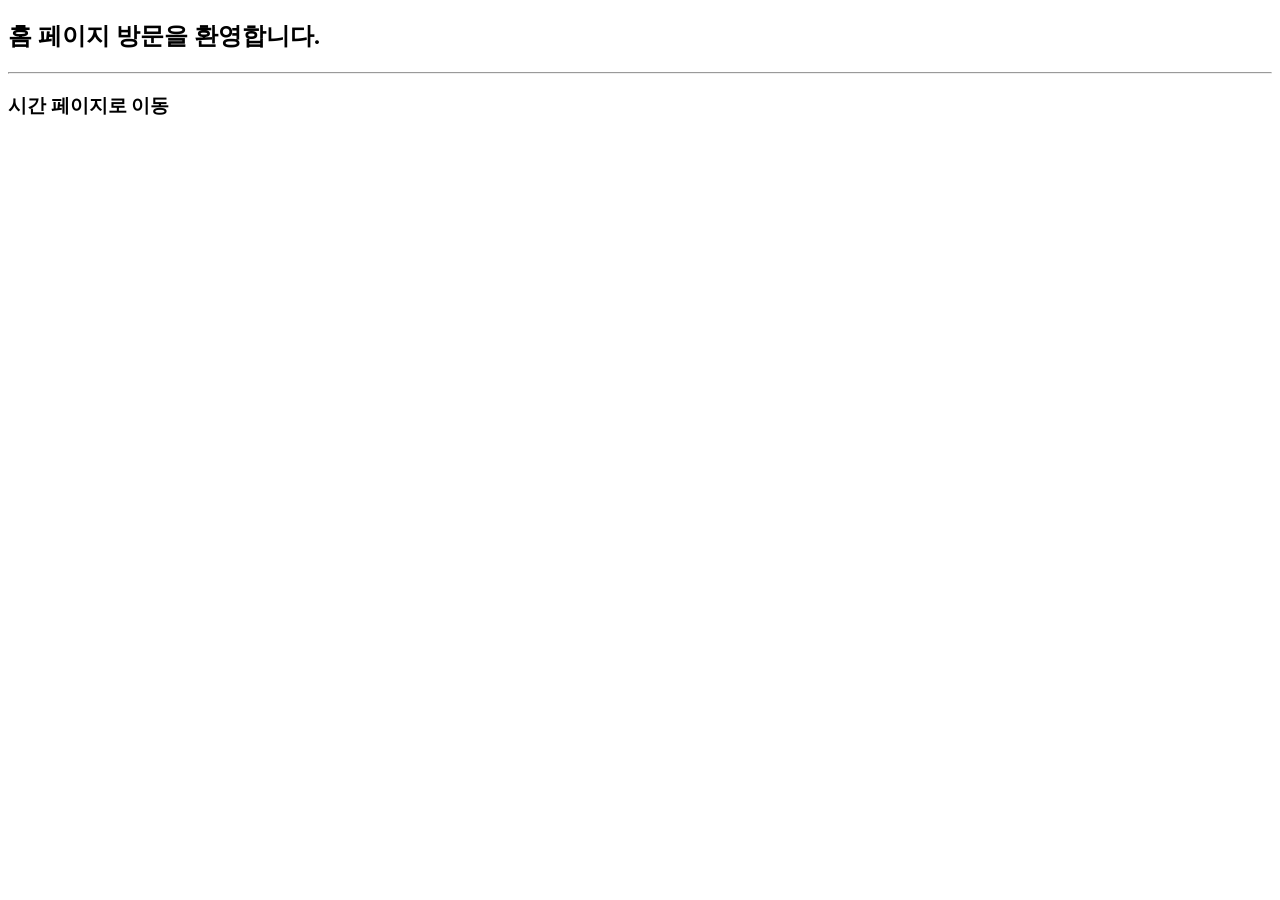
<file: jwboot/src/main/resources/templates/index.html>
<!DOCTYPE html>
<html xmlns:th="http://www.thymeleaf.org" lang="ko">
<head>
    <meta charset="UTF-8">
    <title>Welcome~</title>
    <link rel="stylesheet" th:href="@{/css/style.css}">
</head>
<body>
    <div class="content">
        <h2>홈 페이지 방문을 환영합니다.</h2>
        <hr>
        <h3><a th:href="@{/time}">시간 페이지로 이동</a></h3>
    </div>
</body>
</html>
</file>
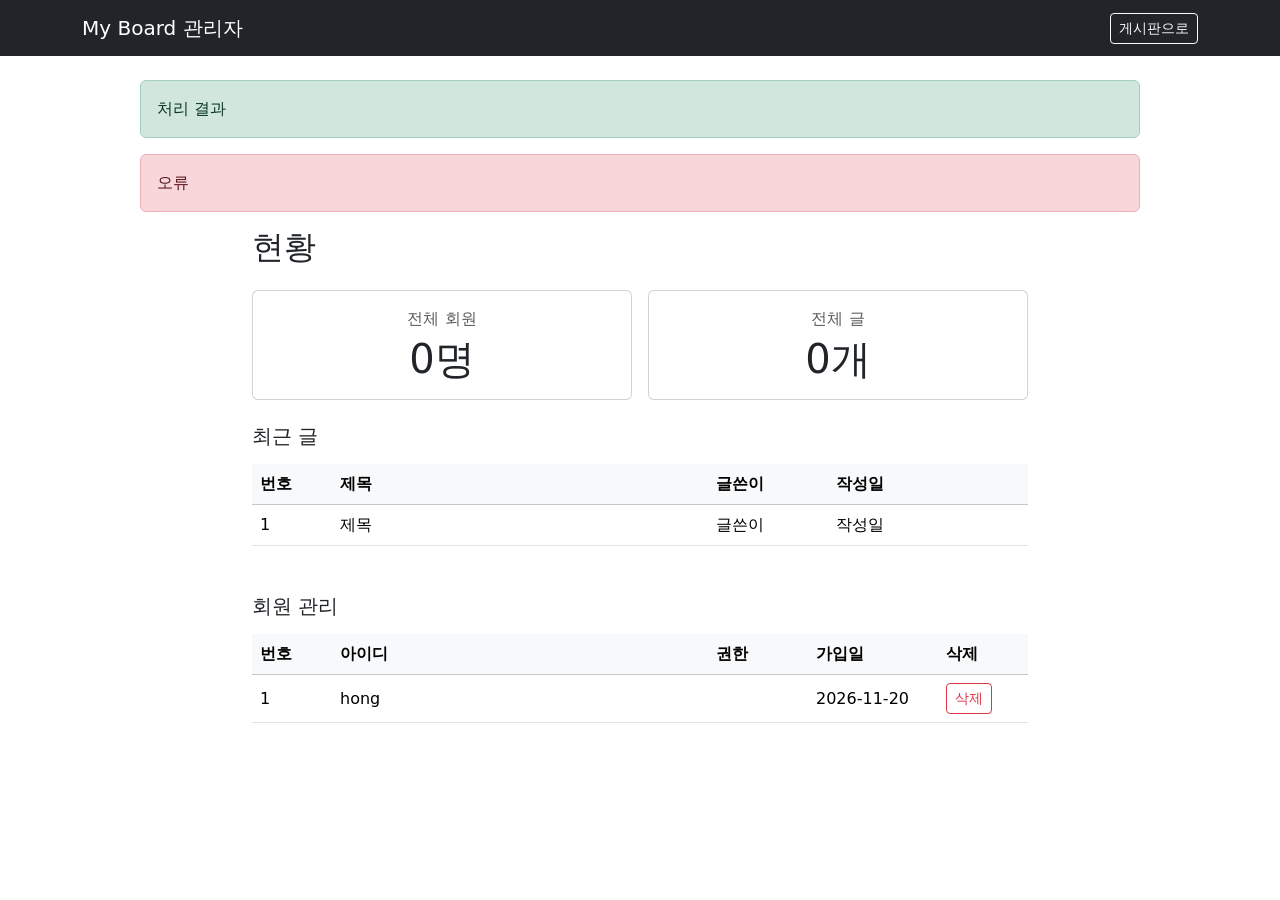
<file: boardweb/src/main/resources/templates/admin/dashboard.html>
<!DOCTYPE html>
<html xmlns:th="http://www.thymeleaf.org" lang="ko">
<head>
    <meta charset="UTF-8">
    <title>관리자 페이지</title>
    <link rel="stylesheet" href="https://cdn.jsdelivr.net/npm/bootstrap@5.3.9/dist/css/bootstrap.min.css">
</head>
<body>
    <nav class="navbar navbar-dark bg-dark mb-4">
        <div class="container">
            <a th:href="@{/admin}" class="navbar-brand">My Board 관리자</a>
            <a th:href="@{/posts}" class="btn btn-outline-light btn-sm">게시판으로</a>
        </div>
    </nav>

    <!-- 처리 결과 -->
    <div class="container" style="width: 80%">
        <div th:if="${message}" class="alert alert-success" th:text="${message}">처리 결과</div>
        <div th:if="${error}" class="alert alert-danger" th:text="${error}">오류</div>
    </div>

    <!-- 전체 현황 -->
    <div class="container" style="max-width: 800px">
        <h2 class="mb-4">현황</h2>
        <!-- row(행) -->
        <div class="row g-3 mb-4">
            <!-- col(열) -->
            <div class="col-md-6">
                <div class="card text-center">
                    <div class="card-body">
                        <p class="text-muted mb-1">전체 회원</p>
                        <p class="display-6 mb-0" th:text="|${userCount}명|">0명</p>
                    </div>
                </div>
            </div>
            <div class="col-md-6">
                <div class="card text-center">
                    <div class="card-body">
                        <p class="text-muted mb-1">전체 글</p>
                        <p class="display-6 mb-0" th:text="|${postCount}개|">0개</p>
                    </div>
                </div>
            </div>
        </div>

        <!-- 최근 글 5개 -->
        <h5 class="mb-3">최근 글</h5>
        <table class="table table-hover mb-5">
            <thead class="table-light">
                <tr>
                    <th style="width: 80px">번호</th>
                    <th>제목</th>
                    <th style="width: 120px">글쓴이</th>
                    <th style="width: 200px">작성일</th>
                </tr>
            </thead>
            <tbody>
                <tr th:each="post: ${recentPosts}">
                    <td th:text="${post.id}">1</td>
                    <td th:text="${post.title}">제목</td>
                    <td th:text="${post.writer}">글쓴이</td>
                    <td th:text="${#temporals.format(post.createdAt,
                            'yyyy-MM-dd HH:mm')}">작성일</td>
                </tr>
            </tbody>
        </table>

        <!-- 회원 관리 -->
        <h5 class="mb-3">회원 관리</h5>
        <table class="table table-hover align-middle mb-5">
            <thead class="table-light">
            <tr>
                <th style="width: 80px">번호</th>
                <th>아이디</th>
                <th style="width: 100px">권한</th>
                <th style="width: 130px">가입일</th>
                <th style="width: 90px">삭제</th>
            </tr>
            </thead>
            <tbody>
            <tr th:each="user : ${users}">
                <td th:text="${user.id}">1</td>
                <td th:text="${user.username}">hong</td>
                <td>
                    <span class="badge" th:text="${user.role}"
                          th:classappend="${user.role == 'ADMIN'} ? 'text-bg-danger' : 'text-bg-secondary'">USER</span>
                </td>
                <td th:text="${#temporals.format(user.createdAt, 'yyyy-MM-dd')}">2026-11-20</td>
                <td>
                    <!-- 회원 삭제 -->
                    <form th:action="@{/admin/users/{id}/delete(id=${user.id})}" method="post"
                          onsubmit="return confirm('회원과 회원이 쓴 글이 모두 삭제됩니다. 삭제할까요?');">
                        <button type="submit" class="btn btn-outline-danger btn-sm">삭제</button>
                    </form>
                </td>
            </tr>
            </tbody>
        </table>
    </div>
</body>
</html>
</file>
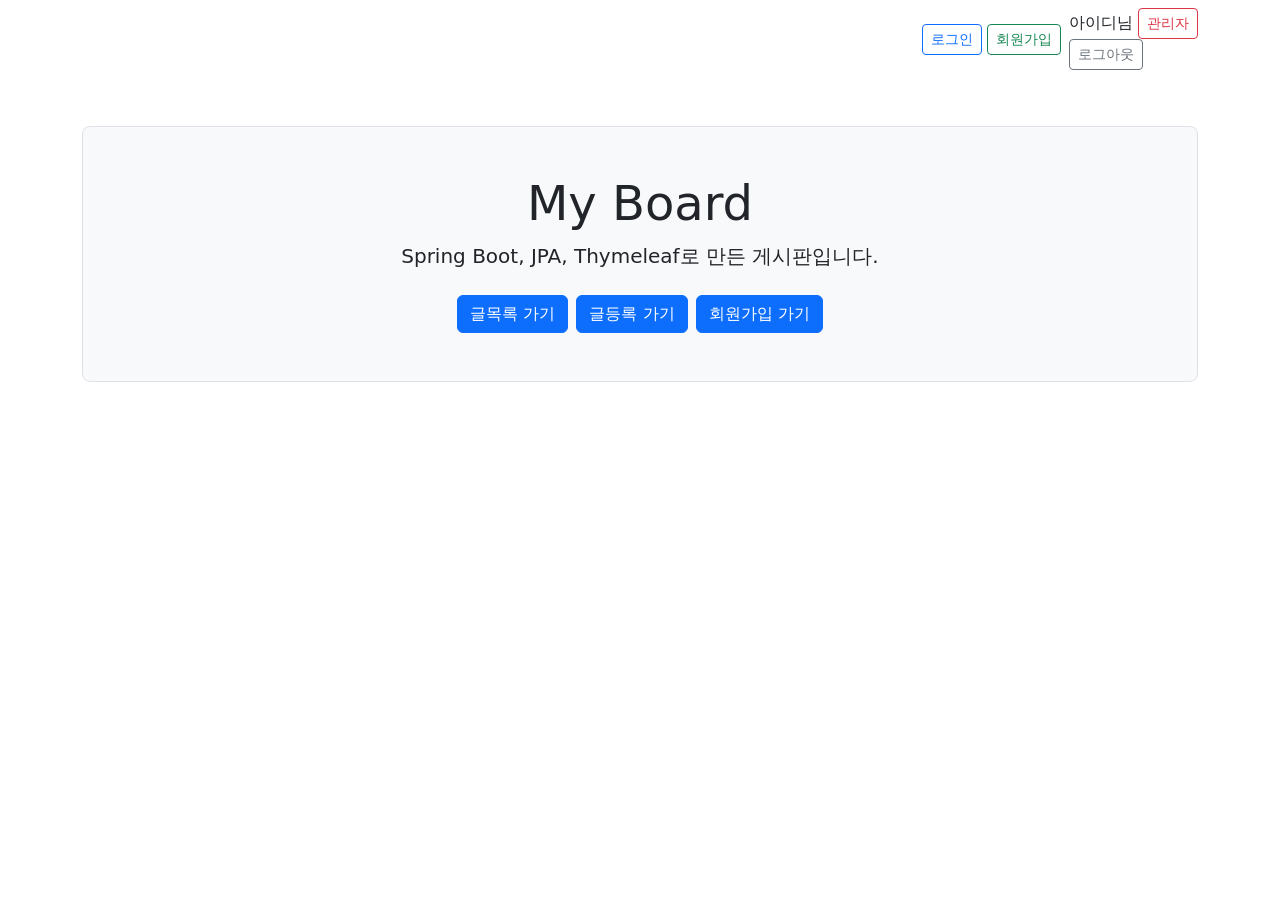
<file: boardweb/src/main/resources/templates/post/main.html>
<!DOCTYPE html>
<html xmlns:th="http://www.thymeleaf.org" lang="ko">
<head>
    <meta charset="UTF-8">
    <title>게시판 메인</title>
    <link rel="stylesheet" href="https://cdn.jsdelivr.net/npm/bootstrap@5.3.9/dist/css/bootstrap.min.css">
</head>
<body>
    <!-- 로그인 상태(우측 상단) -->
    <div class="container d-flex justify-content-end align-items-center gap-2 py-2">
        <th:block th:if="${loginUser == null}">
            <a th:href="@{/login}" class="btn btn-outline-primary btn-sm">로그인</a>
            <a th:href="@{/siginup}" class="btn btn-outline-success btn-sm">회원가입</a>
        </th:block>
        <th:block th:if="${loginUser != null}">
            <span th:text="${loginUser}">아이디님</span>
            <a th:if="${isAdmin}" th:href="@{/admin}" class="btn btn-outline-danger btn-sm">관리자</a>
            <form th:action="@{/logout}" method="post" class="m-0">
                <button type="submit" class="btn btn-outline-secondary btn-sm">로그아웃</button>
            </form>
        </th:block>
    </div>
    
    <div class="container py-5">
        <div class="p-5 mb-4 bg-light border rounded-3 text-center">
            <h1 class="display-5">My Board</h1>
            <p class="lead">Spring Boot, JPA, Thymeleaf로 만든 게시판입니다.</p>

            <div class="d-flex justify-content-center gap-2 mt-4">
                <a th:href="@{/posts}" class="btn btn-primary">글목록 가기</a>
                <a th:href="@{/new-post}" class="btn btn-primary">글등록 가기</a>
                <a th:href="@{/signup}" class="btn btn-primary">회원가입 가기</a>
            </div>
        </div>
    </div>
</body>
</html>
</file>
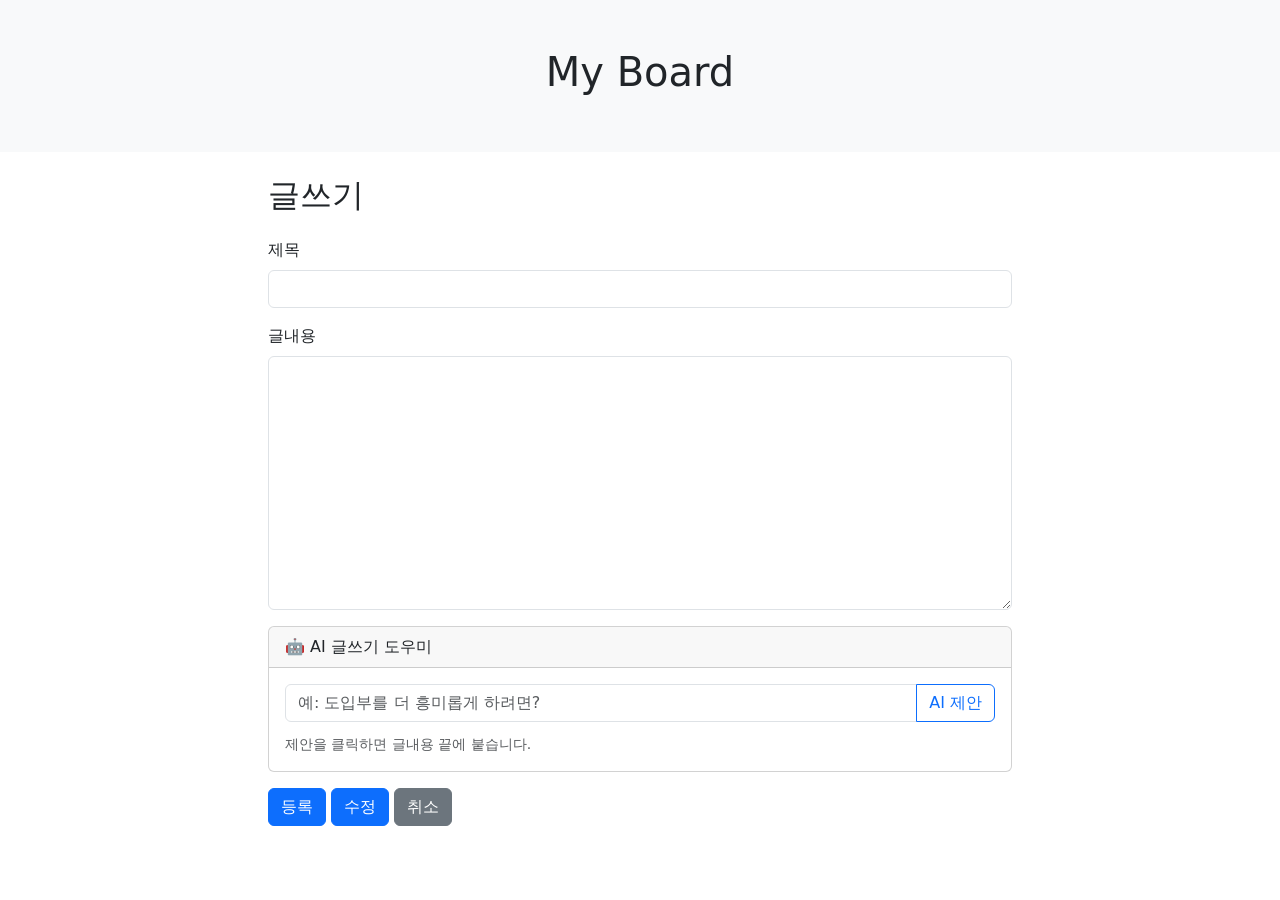
<file: boardweb/src/main/resources/templates/post/newPost.html>
<!DOCTYPE html>
<html xmlns:th="http://www.thymeleaf.org" lang="ko">
<head>
    <meta charset="UTF-8">
    <title>글 쓰기..</title>
    <link rel="stylesheet" href="https://cdn.jsdelivr.net/npm/bootstrap@5.3.9/dist/css/bootstrap.min.css">
</head>
<body>
    <div class="p-5 mb-4 text-center bg-light">
        <h1 class="mb-2">My Board</h1>
    </div>

    <div class="container" style="width: 60%">
        <h2 class="mb-4" th:text="${post == null} ? '글 쓰기' : '글 수정'">글쓰기</h2>
        <!-- ${post?.id} id가 없으면 null이므로 ?(옵셔닝 기호)-->
        <input type="hidden" id="post-id" th:value="${post?.id}">
        <div class="mb-3">
            <label for="title" class="form-label">제목</label>
            <input type="text" id="title" class="form-control"
                   th:value="${post?.title}">
        </div>
        <div class="mb-3">
            <label for="content" class="form-label">글내용</label>
            <textarea id="content" class="form-control"
                      rows="10" th:text="${post?.content}"></textarea>
        </div>
        <!-- AI 글쓰기 도우미 -->
        <div class="card mb-3">
            <div class="card-header">🤖 AI 글쓰기 도우미</div>
            <div class="card-body">
                <div class="input-group mb-2">
                    <input type="text" class="form-control" id="ai-question"
                           placeholder="예: 도입부를 더 흥미롭게 하려면?">
                    <button type="button" id="ai-btn" class="btn btn-outline-primary">AI 제안</button>
                </div>
                <ul class="list-group" id="ai-result"></ul>
                <div class="form-text">제안을 클릭하면 글내용 끝에 붙습니다.</div>
            </div>
        </div>
        <button th:if="${post == null}" type="button" id="create-btn"
                 class="btn btn-primary">등록</button>
        <button th:if="${post != null}" type="button" id="modify-btn"
                class="btn btn-primary">수정</button>
        <a th:href="@{/posts}" class="btn btn-secondary">취소</a>
    </div>

    <script th:src="@{/js/post.js}"></script>
</body>
</html>
</file>
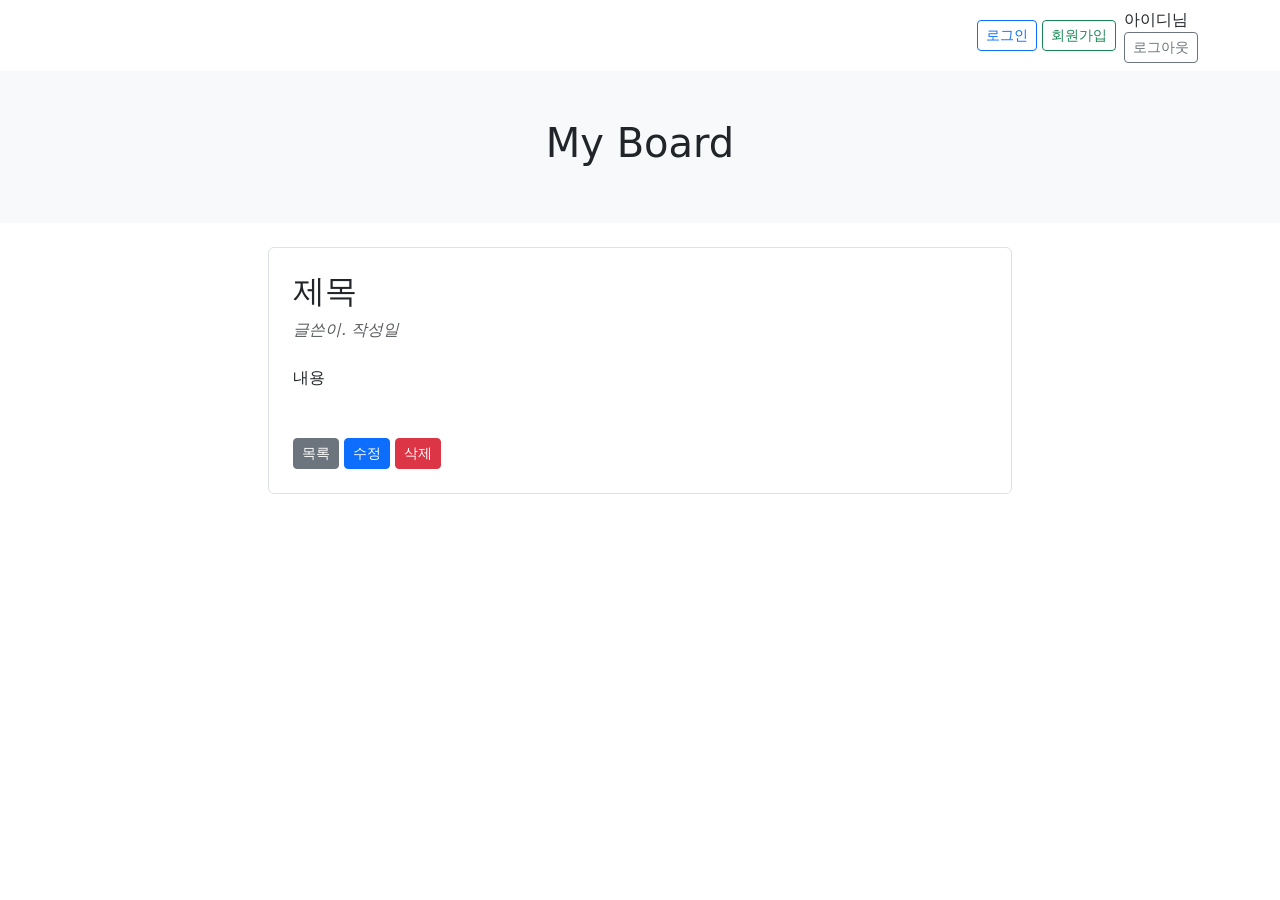
<file: boardweb/src/main/resources/templates/post/postDetail.html>
<!DOCTYPE html>
<html xmlns:th="http://www.thymeleaf.org" lang="ko">
<head>
    <meta charset="UTF-8">
    <title>게시판 목록</title>
    <link rel="stylesheet" href="https://cdn.jsdelivr.net/npm/bootstrap@5.3.9/dist/css/bootstrap.min.css">
</head>
<body>
    <!-- 로그인 상태(우측 상단) -->
    <div class="container d-flex justify-content-end align-items-center gap-2 py-2">
        <th:block th:if="${loginUser == null}">
            <a th:href="@{/login}" class="btn btn-outline-primary btn-sm">로그인</a>
            <a th:href="@{/siginup}" class="btn btn-outline-success btn-sm">회원가입</a>
        </th:block>
        <th:block th:if="${loginUser != null}">
            <span th:text="${loginUser}">아이디님</span>
            <form th:action="@{/logout}" method="post" class="m-0">
                <button type="submit" class="btn btn-outline-secondary btn-sm">로그아웃</button>
            </form>
        </th:block>
    </div>

    <div class="p-5 mb-4 text-center bg-light">
        <h1 class="mb-2">My Board</h1>
    </div>

    <div class="container" style="width: 60%">
        <article class="border rounded p-4">
            <!-- 삭제, 수정 시 Javascript가 읽을 글 번호 -->
            <input type="hidden" id="post-id" th:value="${post.id}">

            <header class="mb-4">
                <h2 th:text="${post.title}">제목</h2>
                <div th:text="| ${post.writer} . ${#temporals.format(post.createdAt,
                      'yyyy-MM-dd HH:mm')}|"  class="text-muted fst-italic">글쓴이. 작성일</div>
            </header>

            <section class="mb-5">
                <!-- white-space: pre-line: 화면대로 보임(줄바꿈)  -->
                <p th:text="${post.content}" style="white-space: pre-line">내용</p>
            </section>

            <a th:href="@{/posts}" class="btn btn-secondary btn-sm">목록</a>
            <!-- 로그인한 아이디 = 글쓴이 일때 -->
            <a th:if="${loginUser == post.writer}" th:href="@{/new-post(id=${post.id})}"
               class="btn btn-primary btn-sm">수정</a>
            <button th:if="${loginUser == post.writer or isAdmin}" type="button" id="delete-btn"
                    class="btn btn-danger btn-sm">삭제</button>

        </article>
    </div>

    <script th:src="@{/js/post.js}"></script>
</body>
</html>
</file>
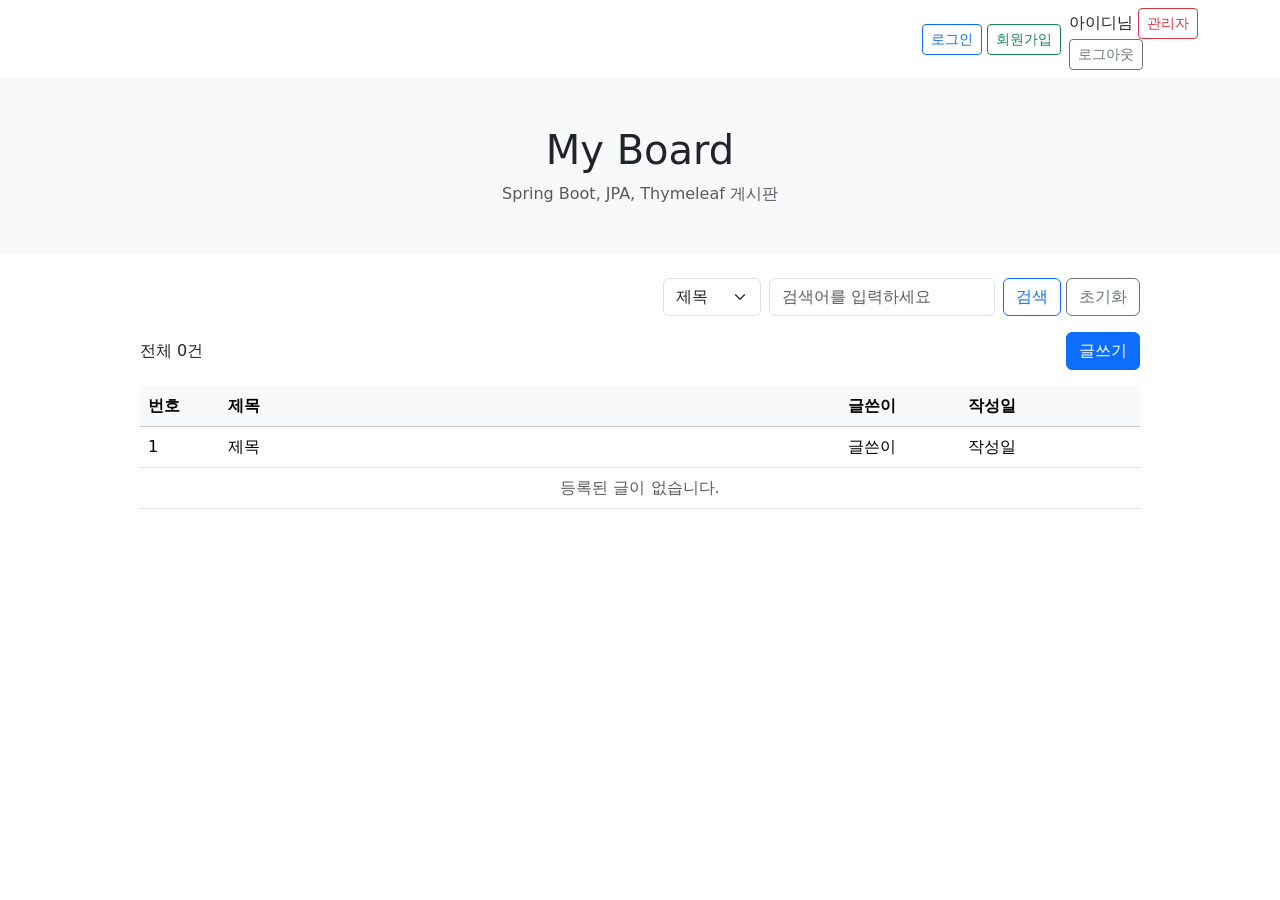
<file: boardweb/src/main/resources/templates/post/postList.html>
<!DOCTYPE html>
<html xmlns:th="http://www.thymeleaf.org" lang="ko">
<head>
    <meta charset="UTF-8">
    <title>게시판 목록</title>
    <link rel="stylesheet" href="https://cdn.jsdelivr.net/npm/bootstrap@5.3.9/dist/css/bootstrap.min.css">
</head>
<body>
    <!-- 로그인 상태(우측 상단) -->
    <div class="container d-flex justify-content-end align-items-center gap-2 py-2">
        <th:block th:if="${loginUser == null}">
            <a th:href="@{/login}" class="btn btn-outline-primary btn-sm">로그인</a>
            <a th:href="@{/siginup}" class="btn btn-outline-success btn-sm">회원가입</a>
        </th:block>
        <th:block th:if="${loginUser != null}">
            <span th:text="${loginUser}">아이디님</span>
            <a th:if="${isAdmin}" th:href="@{/admin}" class="btn btn-outline-danger btn-sm">관리자</a>
            <form th:action="@{/logout}" method="post" class="m-0">
                <button type="submit" class="btn btn-outline-secondary btn-sm">로그아웃</button>
            </form>
        </th:block>
    </div>


    <div class="p-5 mb-4 text-center bg-light">
        <h1 class="mb-2">My Board</h1>
        <p class="text-muted mb-0">Spring Boot, JPA, Thymeleaf 게시판</p>
    </div>

    <div class="container" style="width: 80%">
        <!-- 검색 영역 -->
        <form th:action="@{/posts}" method="get" class="row g-2 justify-content-end mb-3">
            <div class="col-auto">
                <select name="type" class="form-select">
                    <option value="title"
                        th:selected="${param.type == null or param.type[0] == 'title'}">제목</option>
                    <option value="content"
                        th:selected="${param.type != null and param.type[0] == 'content'}">내용</option>
                    <option value="writer"
                        th:selected="${param.type != null and param.type[0] == 'writer'}">글쓴이</option>
                </select>
            </div>
            <div class="col-auto">
                <input type="text" name="keyword" class="form-control"
                       th:value="${param.keyword}" placeholder="검색어를 입력하세요">
            </div>
            <div class="col-auto">
                <button type="submit" class="btn btn-outline-primary">검색</button>
                <a th:href="@{/posts}" class="btn btn-outline-secondary">초기화</a>
            </div>
        </form>

        <!-- 게시글 총 수, 글쓰기 버튼 -->
        <div class="d-flex justify-content-between align-items-center mb-3">
            <span th:text="| 전체 ${#lists.size(posts)} |">전체 0건</span>
            <a th:href="@{/new-post}" class="btn btn-primary">글쓰기</a>
        </div>

        <table class="table table-hover">
            <thead class="table-light">
                <tr>
                    <th style="width: 80px">번호</th>
                    <th>제목</th>
                    <th style="width: 120px">글쓴이</th>
                    <th style="width: 180px">작성일</th>
                </tr>
            </thead>
            <tbody>
                <tr th:each="post: ${posts}">
                    <td th:text="${post.id}">1</td>
                    <td>
                        <a th:href="@{/posts/{id}(id=${post.id})}"
                           th:text="${post.title}">제목</a>
                    </td>
                    <td th:text="${post.writer}">글쓴이</td>
                    <td th:text="${#temporals.format(post.createdAt, 'yyyy-MM-dd HH:mm')}">작성일</td>
                </tr>

                <!-- 글이 하나도 없을 때 -->
                <tr th:if="${#lists.isEmpty(posts)}">
                    <td colspan="4" class="text-center text-muted">등록된 글이 없습니다.</td>
                </tr>
            </tbody>
        </table>
    </div>
</body>
</html>
</file>
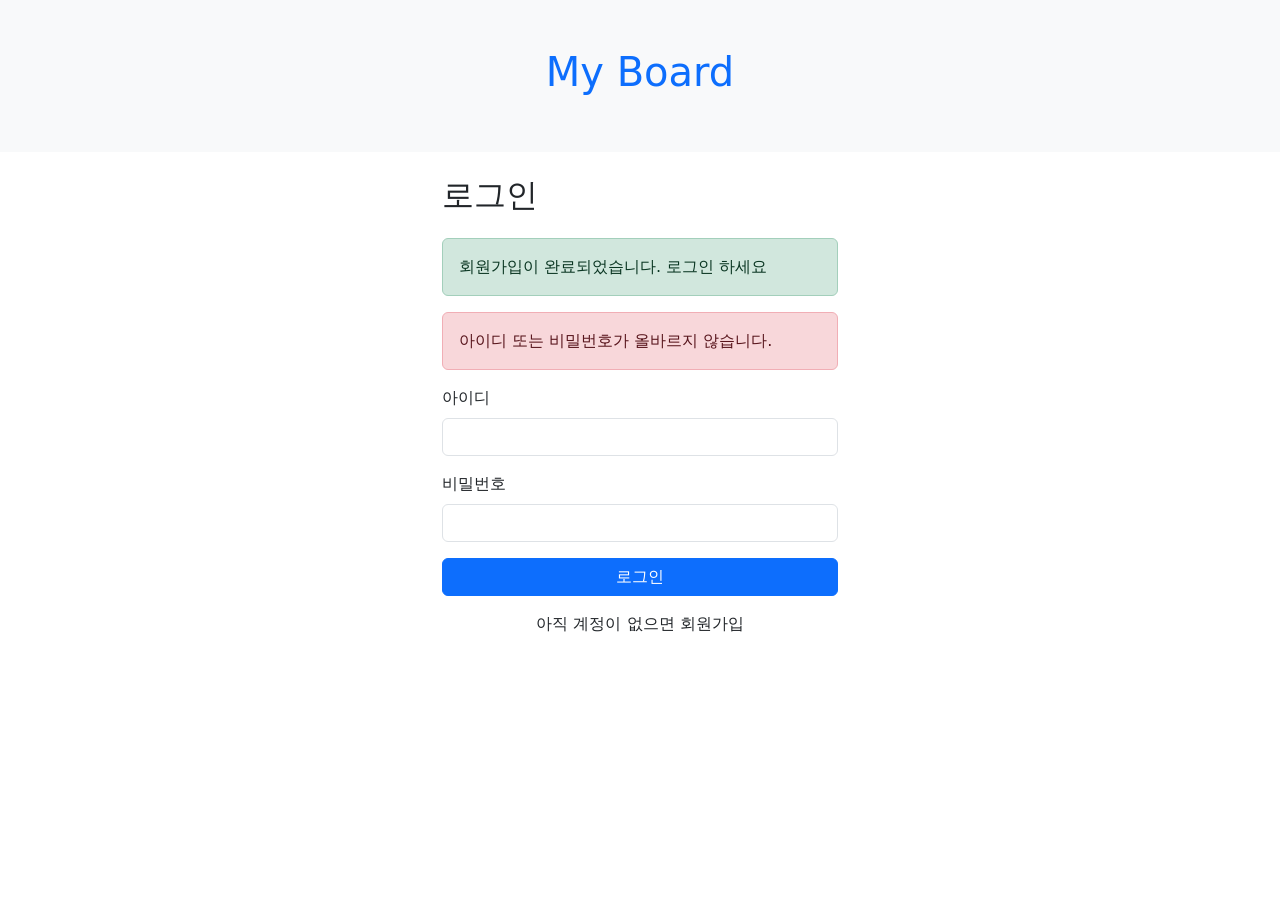
<file: boardweb/src/main/resources/templates/user/login.html>
<!DOCTYPE html>
<html xmlns:th="http://www.thymeleaf.org" lang="ko">
<head>
    <meta charset="UTF-8">
    <title>로그인</title>
    <link rel="stylesheet" href="https://cdn.jsdelivr.net/npm/bootstrap@5.3.9/dist/css/bootstrap.min.css">
</head>
<body>
    <div class="p-5 mb-4 text-center bg-light">
        <h1 class="mb-2">
            <a th:href="@{/}" class="text-decoration-none"> My Board</a>
        </h1>
    </div>

    <div class="container" style="max-width: 420px">
        <h2 class="mb-4">로그인</h2>
        <!-- /login?signup : 회원 가입 직후 -->
        <div th:if="${param.signup}" class="alert alert-success">회원가입이 완료되었습니다. 로그인 하세요</div>

        <!-- /login?error : 로그인 오류 -->
        <div th:if="${param.error}" class="alert alert-danger">아이디 또는 비밀번호가 올바르지 않습니다.</div>

        <form th:action="@{/login}" method="post">
            <div class="mb-3">
                <label for="username" class="form-lebel mb-2">아이디</label>
                <input type="text" class="form-control" id="username"
                       name="username" required>
            </div>
            <div class="mb-3">
                <label for="password" class="form-lebel mb-2">비밀번호</label>
                <input type="password" class="form-control" id="password"
                       name="password" required>
            </div>
            <button type="submit" class="btn btn-primary w-100">로그인</button>
        </form>
        <p class="text-center mt-3">아직 계정이 없으면 <a th:href="@{/signup}">회원가입</a></p>
    </div>

</body>
</html>
</file>
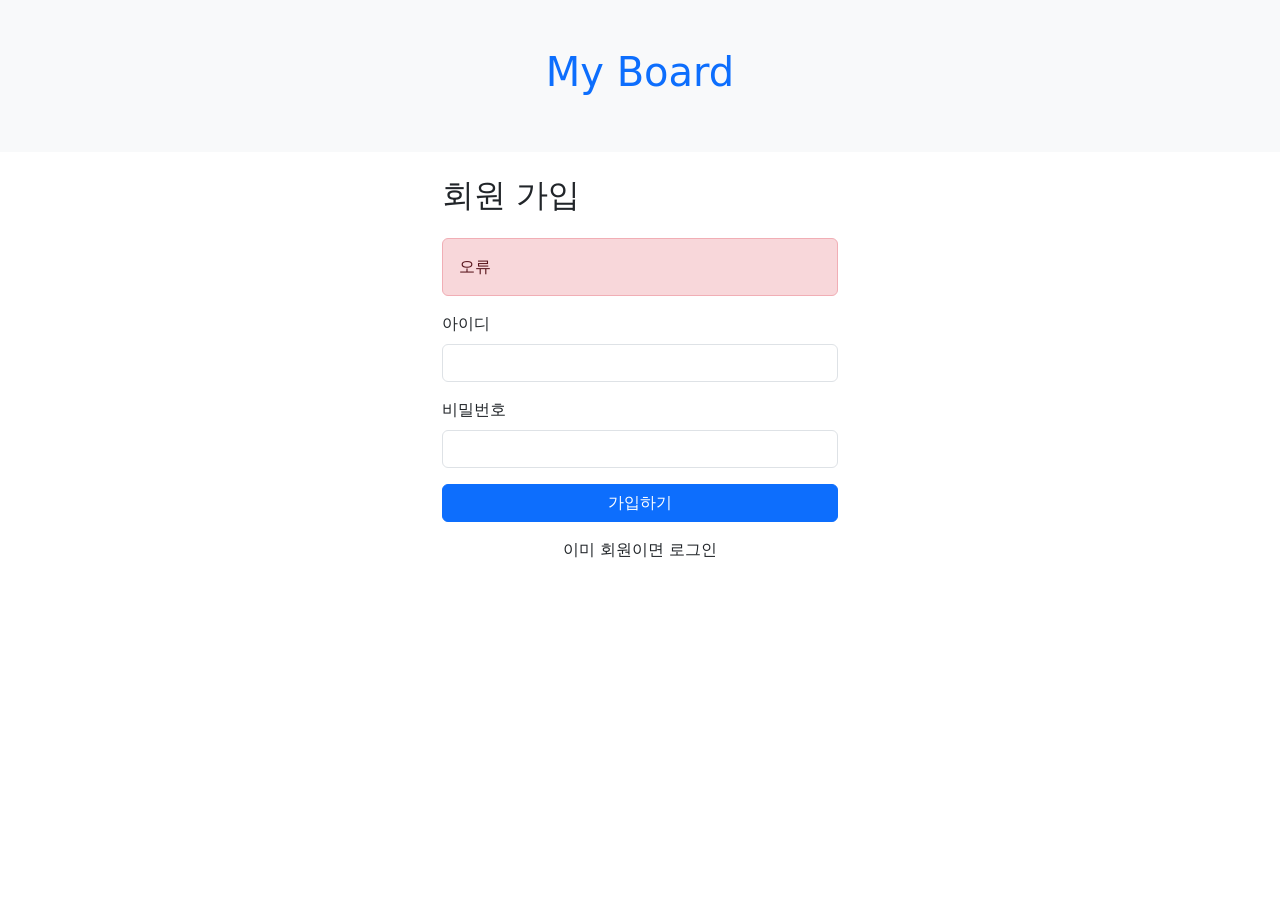
<file: boardweb/src/main/resources/templates/user/signup.html>
<!DOCTYPE html>
<html xmlns:th="http://www.thymeleaf.org" lang="ko">
<head>
    <meta charset="UTF-8">
    <title>게시판 목록</title>
    <link rel="stylesheet" href="https://cdn.jsdelivr.net/npm/bootstrap@5.3.9/dist/css/bootstrap.min.css">
</head>
<body>
    <div class="p-5 mb-4 text-center bg-light">
        <h1 class="mb-2">
            <a th:href="@{/}" class="text-decoration-none"> My Board</a>
        </h1>
    </div>

    <div class="container" style="max-width: 420px">
        <h2 class="mb-4">회원 가입</h2>
        <!-- 가입 실패 문구 -->
        <div th:if="${error}" th:text="${error}" class="alert alert-danger">오류</div>

        <form th:action="@{/signup}" method="post">
            <div class="mb-3">
                <label for="username" class="form-lebel mb-2">아이디</label>
                <input type="text" class="form-control" id="username"
                    name="username" th:value="${username}" required>
            </div>
            <div class="mb-3">
                <label for="password" class="form-lebel mb-2">비밀번호</label>
                <input type="password" class="form-control" id="password"
                    name="password" required>
            </div>
            <button type="submit" class="btn btn-primary w-100">가입하기</button>
        </form>
        <p class="text-center mt-3">이미 회원이면 <a th:href="@{/login}">로그인</a></p>

    </div>
</body>
</html>
</file>
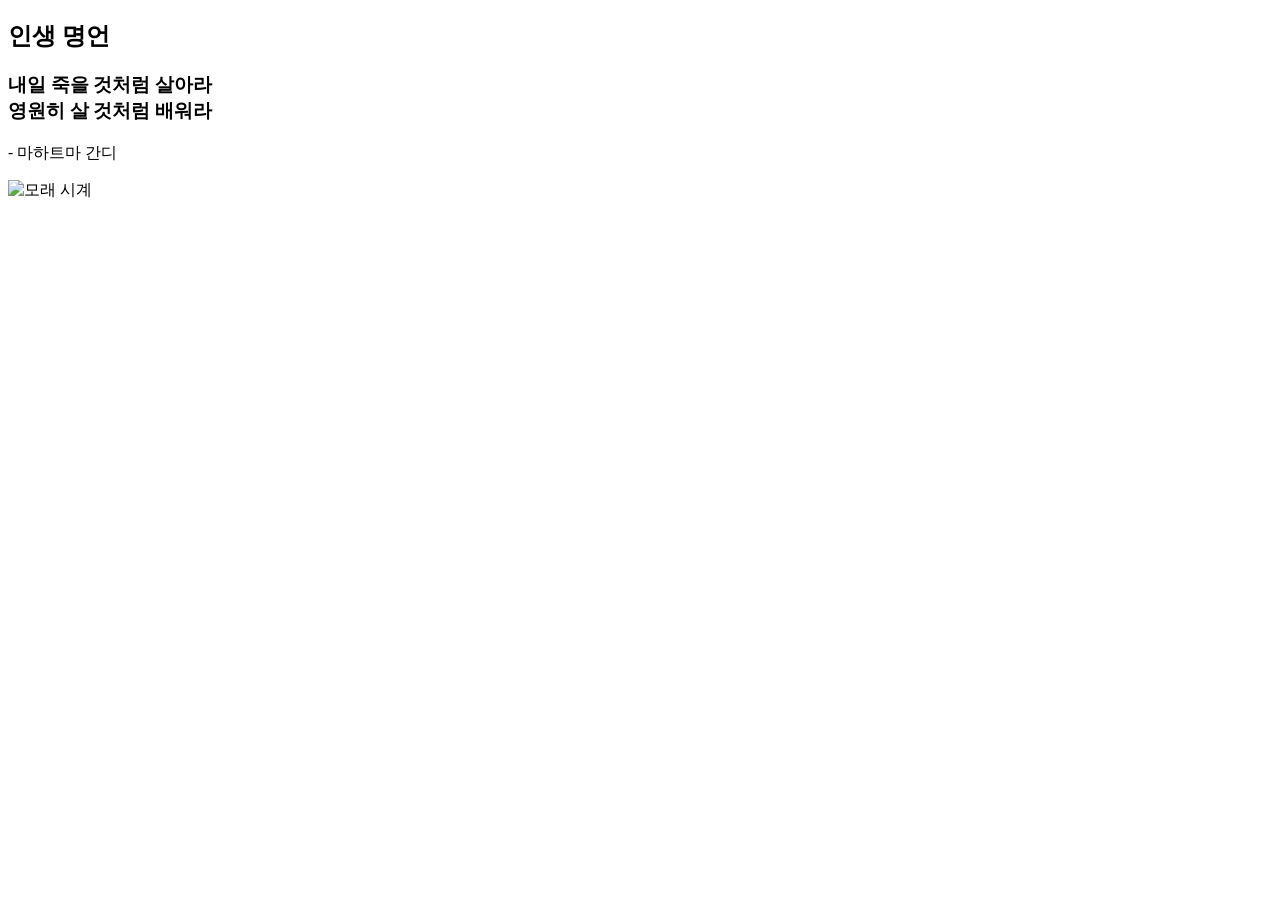
<file: jwboot/src/main/resources/templates/pages/time.html>
<!DOCTYPE html>
<html xmlns:th="http://www.thymeleaf.org" lang="ko">
<head>
    <meta charset="UTF-8">
    <title>인생 명언..</title>
    <link rel="stylesheet" th:href="@{/css/style.css}">
</head>
<body>
    <div class="content">
        <h2>인생 명언</h2>
        <h3>내일 죽을 것처럼 살아라<br>
            영원히 살 것처럼 배워라</h3>
        <p> - 마하트마 간디</p>

        <img th:src="@{/images/time.jpg}" alt="모래 시계">
    </div>
</body>
</html>
</file>
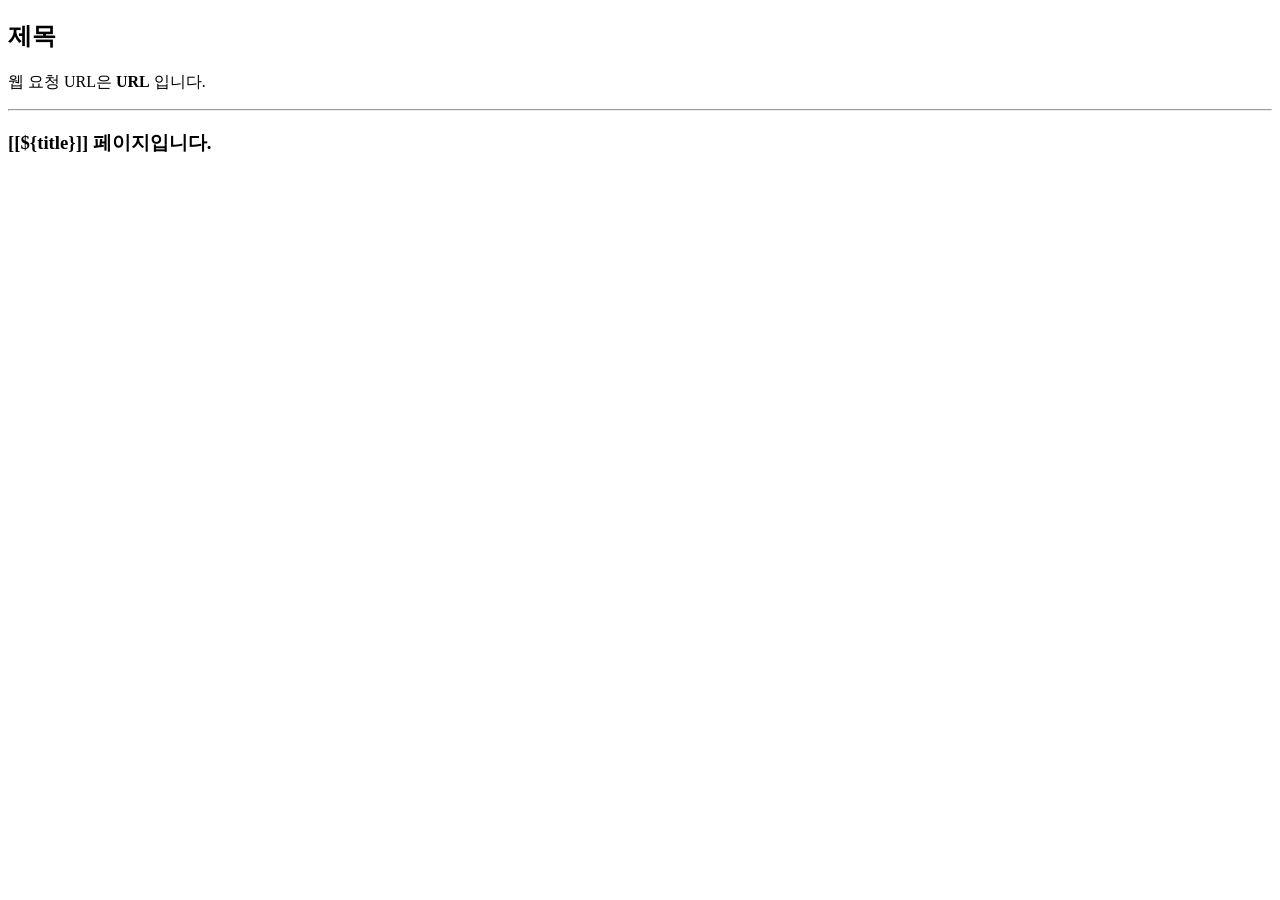
<file: jwboot/src/main/resources/templates/pages/view01.html>
<!DOCTYPE html>
<!-- 타임리프 네임스페이스 선언 -->
<html xmlns:th="http://www.thymeleaf.org" lang="ko">
<head>
    <meta charset="UTF-8">
    <title th:text="${title}">제목</title>
</head>
<body>
    <h2 th:text="${title}">제목</h2>
    <p>웹 요청 URL은 <b th:text="${url}">URL</b> 입니다.</p>
    <hr>
    <!-- 인라인 표현식-->
    <h3>[[${title}]] 페이지입니다.</h3>
</body>
</html>
</file>
